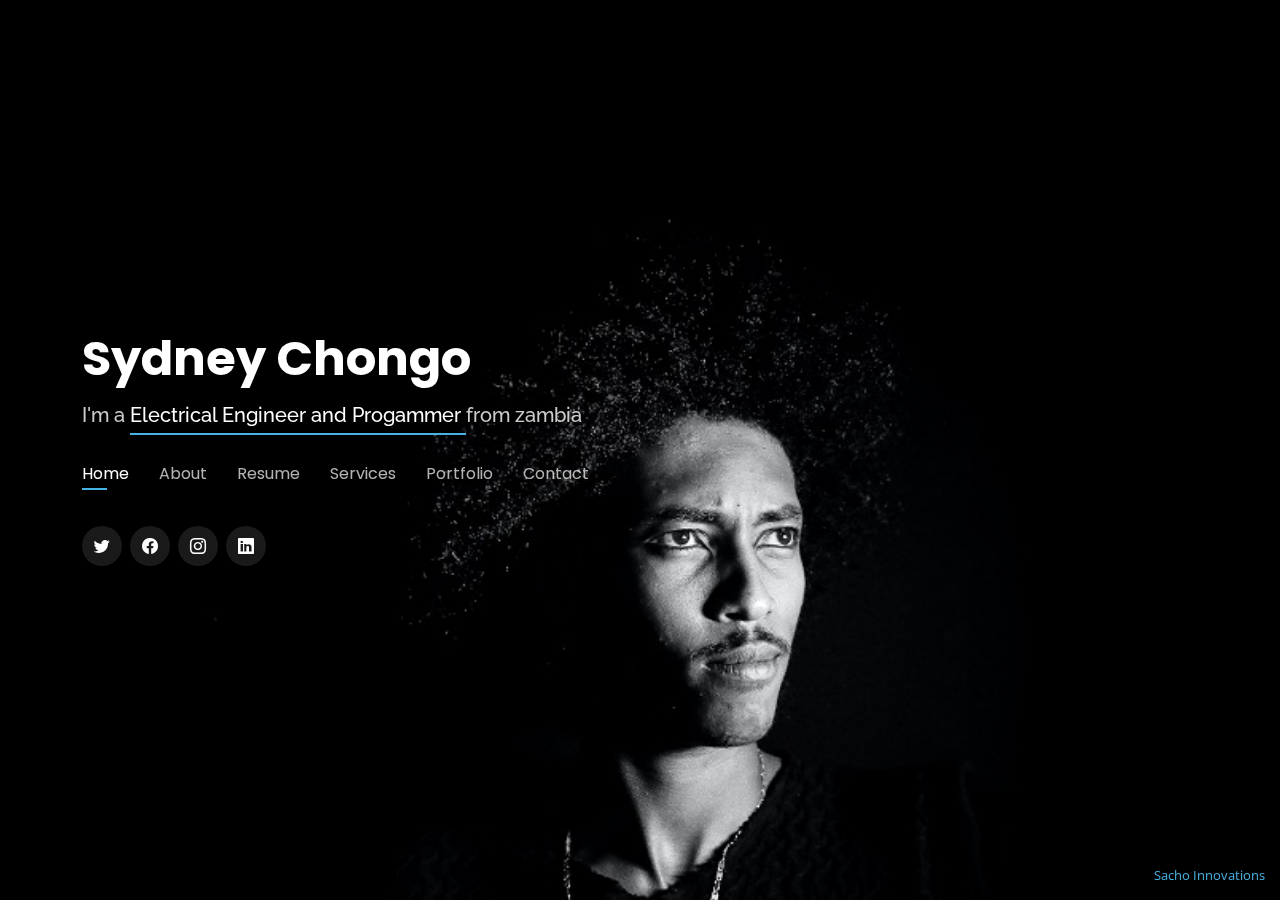
<file: index.html>
<!-- About 
Name: Sydney Chongo c
From: Zambia
Portfolio URL: https://sydneyjr.tech
-->

<!DOCTYPE html>
<html lang="en">

<head>
      <meta charset="utf-8">
      <meta content="width=device-width, initial-scale=1.0" name="viewport">
      <title> Sydney Chongo  &mdash; Electrical Engineer - Programmer</title>
      <meta content=" As an experienced web developer, Sydney Chongo is known for creating impressive and visually appealing websites that help companies achieve their growth goals. He understands the importance of having a great and responsive website in today's digital world, where online presence plays a critical role in business success.
      Sydney's skill set includes expertise in various web development tools and technologies, making them a versatile professional. He is proficient in Webflow, a platform that allows them to design stunning and interactive websites with ease. Webflow's visual interface enables Sydney to craft unique designs and layouts that cater to the specific needs of each client.
      In addition to Webflow, Sydney is well-versed in WordPress, a widely used content management system (CMS). WordPress enables him to build dynamic and feature-rich websites, making it easier for businesses to manage their content and expand their online offerings
      One of Sydney's strengths is his knowledge of Elementor, a popular page builder plugin for WordPress. This tool empowers Sydney to create highly customizable and visually captivating pages, giving the websites a distinct and professional appearance.">
      
      <meta content="HTML, CSS, Javascript, Sydney Chongo, Sydneyjr, Skilled web developer, Web designer,graphic designer, Website designer,Web development,Zambian Web Developer,Web developer, Developer, Webflow Expert, WordPress Expert, Elementor expert,wix expert, Software Development, Web development, Graphic Design, User interface design, UX Designer, Ui designer, SEO Expert , Search engine optimization, User experience design, Front-end development, Back-end development, Full-stack development, Mobile app development, Responsive design, Branding strategy, Project management, HTML, CSS, JavaScript, java, Python, PHP, SQL, Git, Google Cloud platform engineer, cloud infrastructure engineer, Illustrator, Sketch, Adobe Creative Suite, Flutter Developer, Flutter-flow developer, Problem-solving skills, Creativity, Innovation, Attention to detail, Collaborative, Communication skill" name="keywords">

     <meta content="All" name="audience">
     <meta name="author" content="Sydney Chongo" />
     <meta content="All" name="audience">
     <meta name="coverage" content="Worldwide">
     <meta name="distribution" content="Global">
     <meta name="geo.region" content="lSK,ZM"> 

     <!-- Favicons -->
     <link href="assets/img/favicon.ico" rel="icon">
     <!-- Google Fonts -->
     <link href="https://fonts.googleapis.com/css?family=Open+Sans:300,300i,400,400i,600,600i,700,700i|Raleway:300,300i,400,400i,500,500i,600,600i,700,700i|Poppins:300,300i,400,400i,500,500i,600,600i,700,700i" rel="stylesheet">

     <!-- Css Files -->
     <link href="assets/sacho/bootstrap/css/bootstrap.min.css" rel="stylesheet">
     <link href="assets/sacho/bootstrap-icons/bootstrap-icons.css" rel="stylesheet">
     <link href="assets/sacho/boxicons/css/boxicons.min.css" rel="stylesheet">
     <link href="assets/sacho/glightbox/css/glightbox.min.css" rel="stylesheet">
     <link href="assets/sacho/remixicon/remixicon.css" rel="stylesheet">
     <link href="assets/sacho/swiper/swiper-bundle.min.css" rel="stylesheet">
     <link href="assets/css/style.css" rel="stylesheet">
</head>

<body>

<!--  Header  -->
      
 <header id="header">
    <div class="container">

      <h1><a href="index">Sydney Chongo</a></h1>
      
      <h2>I'm a <span> Electrical Engineer and Progammer </span> from zambia</h2>

    <nav id="navbar" class="navbar">
        <ul>
          <li><a class="nav-link active" href="#header">Home</a></li>
          <li><a class="nav-link" href="#about">About</a></li>
          <li><a class="nav-link" href="#resume">Resume</a></li>
          <li><a class="nav-link" href="#services">Services</a></li>
          <li><a class="nav-link" href="#portfolio">Portfolio</a></li>
          <li><a class="nav-link" href="#contact">Contact</a></li>
        </ul>
        <i class="bi bi-list mobile-nav-toggle"></i>
    </nav>
   
<!-- .navbar -->

      <div class="social-links">
        <a href="https://twitter.com/NkanduChongo" class="twitter"><i class="bi bi-twitter"></i></a>
        <a href="https://www.facebook.com/profile.php?id=100087162747190" class="facebook"><i class="bi bi-facebook"></i></a>
        <a href="https://www.instagram.com/sydneycjr/" class="instagram"><i class="bi bi-instagram"></i></a>
        <a href="https://www.linkedin.com/in/sydney-chongo/" class="linkedin"><i class="bi bi-linkedin"></i></a>
      </div>
          
    </div>
  </header>

<!-- End Header -->

<!--  About Section -->
  <section id="about" class="about">

     <!--  About Me -->

     <div class="about-me container">

      <div class="section-title">
        <h2>About</h2>
        <p>Learn more about me</p>
      </div>

      <div class="row">
        <div class="col-lg-4" data-aos="fade-right">
          <img src="assets/img/cover_bg_1.jpg" class="img-fluid" alt="">
        </div>
        <div class="col-lg-8 pt-4 pt-lg-0 content" data-aos="fade-left">
          <h3>Electrical Engineer &amp; Developer</h3>
          <p class="fst-italic">
          Born and raised in Zambia. over the past decade, I have been building my skills and expertise in the fields of electrical and electronic engineering, software, mobile and web app development, graphic design, and branding strategy.
          </p>
          <div class="row">
            <div class="col-lg-6">
              <ul>
                <li><i class="bi bi-chevron-right"></i> <strong>Birthday:</strong> <span>05 May 2000</span></li>
                <li><i class="bi bi-chevron-right"></i> <strong>Website:</strong> <span>https://sydneyjr.tech</span></li>
                <li><i class="bi bi-chevron-right"></i> <strong>Phone:</strong> <span>+91-9035-980451</span></li>
                <li><i class="bi bi-chevron-right"></i> <strong>City:</strong> <span>Lusaka, Zambia</span></li>
              </ul>
            </div>
            <div class="col-lg-6">
              <ul>
                <li><i class="bi bi-chevron-right"></i> <strong>Age:</strong> <span>23</span></li>
                <li><i class="bi bi-chevron-right"></i> <strong>Degree:</strong> <span>Bachelors</span></li>
                <li><i class="bi bi-chevron-right"></i> <strong>Email:</strong> <span>sydneychongojr@gmail.com</span></li>
                <li><i class="bi bi-chevron-right"></i> <strong>Freelance:</strong> <span>Available</span></li>
              </ul>
            </div>
          </div>
          <p>
            In my work, my aim is to produce elegant solutions that surprise and delight users, while also considering the practical considerations of implementation, scalability, and maintaining a manageable workload for developers.I enjoy taking on learning and exploring different technologies that can be used to get my work done easily.
          </p>
        </div>
      </div>
      </div>
    <!-- End of  About Me -->

    <!--  Completed Work   -->
    <div class="counts container">

      <div class="row">

        <div class="col-lg-3 col-md-6">
          <div class="count-box">
            <i class="bi bi-emoji-smile"></i>
            <span data-purecounter-start="0" data-purecounter-end="3" data-purecounter-duration="1" class="purecounter"></span>
            <p>Happy Clients</p>
          </div>
        </div>

        <div class="col-lg-3 col-md-6 mt-5 mt-md-0">
          <div class="count-box">
            <i class="bi bi-journal-richtext"></i>
            <span data-purecounter-start="0" data-purecounter-end="5" data-purecounter-duration="1" class="purecounter"></span>
            <p>Projects</p>
          </div>
        </div>

        <div class="col-lg-3 col-md-6 mt-5 mt-lg-0">
          <div class="count-box">
            <i class="bi bi-headset"></i>
            <span data-purecounter-start="0" data-purecounter-end="480" data-purecounter-duration="1" class="purecounter"></span>
            <p>Hours Of Support</p>
          </div>
        </div>

        <div class="col-lg-3 col-md-6 mt-5 mt-lg-0">
          <div class="count-box">
            <i class="bi bi-award"></i>
            <span data-purecounter-start="0" data-purecounter-end="1" data-purecounter-duration="1" class="purecounter"></span>
            <p>Awards</p>
          </div>
        </div>

      </div>

    </div>

     <!-- End of Counts -->

     <!--  Skills   -->
    <div class="skills container">

      <div class="section-title">
        <h2>Skills</h2>
      </div>

      <div class="row skills-content">

        <div class="col-lg-6">

          <div class="progress">
            <span class="skill">Html/Css <i class="val">75%</i></span>
            <div class="progress-bar-wrap">
              <div class="progress-bar" role="progressbar" aria-valuenow="75" aria-valuemin="0" aria-valuemax="100"></div>
            </div>
          </div>

          <div class="progress">
            <span class="skill"> PCB Design/ PLC <i class="val"> 70% </i></span>
            <div class="progress-bar-wrap">
              <div class="progress-bar" role="progressbar" aria-valuenow="70" aria-valuemin="0" aria-valuemax="100"></div>
            </div>
          </div>

          <div class="progress">
            <span class="skill"> MATLAB/Solidworks/AutoCard <i class="val">50%</i></span>
            <div class="progress-bar-wrap">
              <div class="progress-bar" role="progressbar" aria-valuenow="50" aria-valuemin="0" aria-valuemax="100"></div>
            </div>
          </div>

        </div>

        <div class="col-lg-6">

          <div class="progress">
            <span class="skill">/Python/Javascript <i class="val">60%</i></span>
            <div class="progress-bar-wrap">
              <div class="progress-bar" role="progressbar" aria-valuenow="60" aria-valuemin="0" aria-valuemax="100"></div>
            </div>
          </div>

          <div class="progress">
            <span class="skill">React/Flutter/node js <i class="val">75%</i></span>
            <div class="progress-bar-wrap">
              <div class="progress-bar" role="progressbar" aria-valuenow="75" aria-valuemin="0" aria-valuemax="100"></div>
            </div>
          </div>

          <div class="progress">
            <span class="skill">Photoshop/Illustrator//Flutterflow <i class="val">55%</i></span>
            <div class="progress-bar-wrap">
              <div class="progress-bar" role="progressbar" aria-valuenow="55" aria-valuemin="0" aria-valuemax="100"></div>
            </div>
          </div>

        </div>

      </div>

    </div>
        
<!-- End of Skills -->

<!--  Interests  -->
        
    <div class="interests container">

      <div class="section-title">
        <h2>Interests</h2>
      </div>

      <div class="row">
        <div class="col-lg-3 col-md-4">
          <div class="icon-box">
            <i class="ri-base-station-line" style="color: #ffbb2c;"></i>
            <h3>Renewable Energy Technology</h3>
          </div>
        </div>
        <div class="col-lg-3 col-md-4 mt-4 mt-md-0">
          <div class="icon-box">
            <i class="ri-bar-chart-box-line" style="color: #5578ff;"></i>
            <h3>Industrial Automation</h3>
          </div>
        </div>
        <div class="col-lg-3 col-md-4 mt-4 mt-md-0">
          <div class="icon-box">
            <i class="ri-calendar-todo-line" style="color: #e80368;"></i>
            <h3>Gym</h3>
          </div>
        </div>
        <div class="col-lg-3 col-md-4 mt-4 mt-lg-0">
          <div class="icon-box">
            <i class="ri-paint-brush-line" style="color: #e361ff;"></i>
            <h3>User interface design</h3>
          </div>
        </div>
        <div class="col-lg-3 col-md-4 mt-4">
          <div class="icon-box">
            <i class="ri-database-2-line" style="color: #47aeff;"></i>
            <h3>business development</h3>
          </div>
        </div>
        <div class="col-lg-3 col-md-4 mt-4">
          <div class="icon-box">
            <i class="ri-gradienter-line" style="color: #ffa76e;"></i>
            <h3>Technology</h3>
          </div>
        </div>
        <div class="col-lg-3 col-md-4 mt-4">
          <div class="icon-box">
            <i class="ri-file-list-3-line" style="color: #11dbcf;"></i>
            <h3> Software Engineering </h3>
          </div>
        </div>
        <div class="col-lg-3 col-md-4 mt-4">
          <div class="icon-box">
            <i class="ri-price-tag-2-line" style="color: #4233ff;"></i>
            <h3>Digital System Design</h3>
          </div>
        </div>
      </div>
    </div>
   </div>   
  </section>

<!-- End of Interests -->

<!-- End Of About Section -->

 <!-- Resume Section  -->

<!-- About-->
      
  <section id="resume" class="resume">
    <div class="container">

      <div class="section-title">
        <h2>Resume</h2>
        <p>Check My Resume</p>
      </div>

      <div class="row">
        <div class="col-lg-6">
          <h3 class="resume-title">Sydney Chongo</h3>
          <div class="resume-item pb-0">
            <h4>Summary</h4>
            <p><em> Electrical and Electronic Engineer with a passion for web and software development, honing my skills as a self-taught web and software developer. With 2 years of experience in sales and marketing, I possess a unique blend of technical and business expertise. My abilities encompass designing, developing, testing, and debugging both electrical and software systems. As a team player, I value collaboration and have a keen eye for detail, leveraging strong creative and analytical skills to deliver high-quality projects alongside cross-functional teams.</em></p>
            <p>
            <ul> 
              <li>+260-77078-6064</li>
              <li>sydneychongojr@gmail.com</li>
              <li>Lusaka,Lusaka, Zambia</li>
              <li>https://sydneycho.github.io/portfolio/</li>
            </ul>
            </p>
          </div>

         <div class="col-lg-6">
          <h3 class="resume-title"> Technical Skills</h3>
          <div class="resume-item">
          <p>
        <ul>
        <li>Web and Mobile Development</li>
        <li>UI & UX Design</li>
        <li>Embedded System Design</li>
        <li>PCB design</li>
        <li>Digital Sysytem Design using verilog</li>
        <li>Control Systems Design</li>
        <li>Simulation and Modeling matlab/simulink</li>
        <li>Circuit Design and Analysis</li>
        <li>Version Control e.g Git</li>       
        </ul>
          </p>
          </div>
          <h3 class="resume-title">Person Attributes</h3>
          <div class="resume-item">
             <ul>
             <li>Problem-solving </li>
            <li>Communication skill</li>
            <li>Teamwork</li>
            <li>Critical thinking</li>
            <li>Detail-oriented </li>
            <li>Adaptability,</li>
           </ul>
        </div>

<!-- End of about-->
        
<!-- Education-->
               
          <h3 class="resume-title">Education</h3>
          <div class="resume-item">
            <h4>Junior Secondary</h4>
            <h5>2012 - 2014</h5>
            <p><em>Kanyonyo Secondary School, Mongu, Zambia</em></p>
            <p>Did my junior secondary level  at Kanyanyo and graduated with a school certificate</p>
          </div>
          <div class="resume-item">
            <h4>Senior Secondary</h4>
            <h5>2015 - 2017</h5>
            <p><em>Kambule  Technical Secondary School, Mongu, Zambia</em></p>
            <p>Did my junior secondary level  at Kambule Technical and graduated with a school certificate</p>
          </div>
          <div class="resume-item">
            <h4>Bachelors  Of Technology</h4>
            <h5>2020 - 2024</h5>
            <p><em>Jain University, Bangalore, India</em></p>
            <p>Currently studying electrical and electronic engineering specializing in electric mobility and smart system</p>
           </div>
<!--End of Education-->

<!-- Experience-->

      </div>
      </div>
        <div class="col-lg-6">
          <h3 class="resume-title">Professional Experience</h3>
          <div class="resume-item">
            <h4>Field Salesman</h4>
            <h5>2018 - 2021</h5>
            <p><em>Lusaka, Lusaka, Zambia </em></p>
            <p>
            <ul>
            <li>Prompting and selling Pidilite's range of products to customers </li>
            <li>Achieved sales target and exceeded by 20% </li>
            <li>Supervised the team of all the salesmen.</li>
            <li>Developed and maintained a progressive relationship with potential client</li>
            </ul>
            </p>
          </div>
          <div class="resume-item">
            <h4>Web Developer</h4>
            <h5>2022 - 2023</h5>
            <p><em>Mit Multiservices Agency,</em></p>
            <p>
            <ul>
              <li>Worked on developing and maintaining the websites for clients</li>
              <li>Worked on developing and maintaining the company's websites .</li>
              <li>Collaborated with the team to design and implement new features on clients website</li>
            </ul>
            </p>
          </div>
           <!--Reference section-->
              
         <h4 class="resume-title">Reference</h4>
          <div class="resume-item">
            <h4>Marketing manager, Pidilite ind</h4>
            <h5>Zambia</h5>
            <p><em>Mrs Amanda Sengayi</em></p>
            <p>+260968630030</p>
            <p> Amandasengayi@gmail.com</p>
          </div>
          <div class="resume-item">
            <h4>Founder and CEO, Mit Multiservices</h4>
            <h5>Zambia</h5>
            <p><em>Ackrad Seith Shimwense</em></p>
            <p>Phone:+91 89718 46129</p>
            <p>Email: mitmultiservices@infor.com</p>
          </div>
           <!-- programming-->        
    <div class="col-lg-6">
      <h3 class="resume-title">Programming  Langauge & Tools</h3>
        <div class="resume-item">
          <p>
         
        <h4>Language</h4>
          <ul>
          <li>Java/Python/Javascript</li>
          <li>HTML & CSS </li>
          <li>SQL</li>
          
        <h4>Other Languages</h4>
         
          <li>C & PhP</li>
        
        <h4>Infrastructure </h4>
         
          <li>Amazon web service</li>
          <li>Google Cloud Platform</li>
          <li>MySQL(database)</li>
          <li>firebase(backend cloud DB)</li>
          
            
        <h4>Framework </h4>
           
           <li>Bootstrap</li>
           <li>React.js</li>
           <li>Flutter(Dart)</li>
           

        <h4>Tools</h4>
         
          <li>Wordpress/webflow/Flutterflow</li>
          <li>intellij / VS CODE</li>
          <li>Matla </li>
           <li>kicard & Altium & solidworks</li>
        <h4>OP</h4>
         
          <li>Ios</li>
          <li>Android</li>
          <li>Windows</li>
          <li>Ubuntu</li>
          <li>Linux </li>       
          </ul>
        </p>
      </div>
    </div>

  <!--End of programming-->   
</div>
<!--End of Experience-->



<!--Langauge Section-->
              
 <div class="skills container">

      <div class="section-title">
        <h2>Language</h2>
      </div>

      <div class="row skills-content">

        <div class="col-lg-6">

          <div class="progress">
            <span class="skill">English <i class="val">75%</i></span>
            <div class="progress-bar-wrap">
              <div class="progress-bar" role="progressbar" aria-valuenow="75" aria-valuemin="0" aria-valuemax="100"></div>
            </div>
          </div>

          <div class="progress">
            <span class="skill">Bemba<i class="val">90%</i></span>
            <div class="progress-bar-wrap">
              <div class="progress-bar" role="progressbar" aria-valuenow="90" aria-valuemin="0" aria-valuemax="100"></div>
            </div>
          </div>

        </div>

      </div>

    </div>        
<!-- End Of Langauge Section-->
    </div>
  </section>

<!-- End of Resume Section -->

<!-- Services Section  -->
      
  <section id="services" class="services">
    <div class="container">

      <div class="section-title">
        <h2>Services</h2>
        <p>My Services</p>
      </div>

      <div class="row">
        <div class="col-lg-4 col-md-6 d-flex align-items-stretch">
          <div class="icon-box">
            <div class="icon"><i class="bx bxl-dribbble"></i></div>
            <h4><a href="">Brand Strategy</a></h4>
            <p>Our brand strategy services are designed to help you build a brand that truly resonates with your audience.From defining your brand values and messaging to creating a cohesive visual identity, we'll work with you to develop a strategy that sets your brand apart and drives engagement. Let us help you craft a brand that tells your unique story and connects with your target audience on a deeper level!</p>
          </div>
        </div>

        <div class="col-lg-4 col-md-6 d-flex align-items-stretch mt-4 mt-md-0">
          <div class="icon-box">
            <div class="icon"><i class="bx bx-file"></i></div>
            <h4><a href="">Web  Design</a></h4>
            <p>Ready to stand out from the crowd with a website that not only looks amazing but also delivers an exceptional user experience? Our web design services are designed to help you do just that! With a keen eye for detail and a passion for creating beautiful and functional designs, we'll work closely with you to craft a website that not only meets but exceeds your expectations.</p>
          </div>
        </div>

        <div class="col-lg-4 col-md-6 d-flex align-items-stretch mt-4 mt-lg-0">
          <div class="icon-box">
            <div class="icon"><i class="bx bx-tachometer"></i></div>
            <h4><a href="">User Experience</a></h4>
            <p>Look no further! Our user experience (UX) services are designed to help you create a website that your visitors will love to use. We'll work with you to understand your audience, identify pain points and design solutions that ensure your visitors have a positive experience from start to finish. Let us help you create a website that not only looks amazing but also delivers exceptional usability, functionality and engagement!</p>
          </div>
        </div>

        <div class="col-lg-4 col-md-6 d-flex align-items-stretch mt-4">
          <div class="icon-box">
            <div class="icon"><i class="bx bx-world"></i></div>
            <h4><a href="">Software Development</a></h4>
            <p> Look no further! With my expert software development services, I can help you streamline your processes, enhance productivity, and take your business to the next level. From customized software to mobile applications and web development, I have the skills and experience to bring your ideas to life. So, whether you're looking to create a new application or revamp your current software, I'm here to help you succeed. Let's work together to take your business to new heights!</p>
          </div>
        </div>

        <div class="col-lg-4 col-md-6 d-flex align-items-stretch mt-4">
          <div class="icon-box">
            <div class="icon"><i class="bx bx-slideshow"></i></div>
            <h4><a href="">SEO</a></h4>
            <p>Looking to boost your website's visibility and drive more traffic to your online platform? Look no further! With my expert search engine optimization (SEO) services, I'll help you climb the ranks of Google and other search engines, making sure that your website is front and center for your target audience. From keyword research to link building, I have the tools and knowledge to help your business thrive in the digital world. So, what are you waiting for? Let's get started on your SEO journey today!</p>
          </div>
        </div>

        <div class="col-lg-4 col-md-6 d-flex align-items-stretch mt-4">
          <div class="icon-box">
            <div class="icon"><i class="bx bx-arch"></i></div>
            <h4><a href="">Mobile  Applications</a></h4>
            <p> Want to take your business to the next level and reach customers on the go? You need a top-notch mobile application! As an expert in mobile application development, I can help you create a user-friendly and visually stunning app that your customers will love. From concept to deployment, I'll work closely with you to ensure that your app meets your unique business needs and exceeds your expectations. So why wait? Let's get started on building the mobile app of your dreams today!</p>
          </div>
        </div>

      </div>

    </div>
  </section>
      
<!-- End Of Services Section -->

<!--  Portfolio Section  -->
      
  <section id="portfolio" class="portfolio">
    <div class="container">

      <div class="section-title">
        <h2>Portfolio</h2>
        <p>My Works</p>
      </div>

      <div class="row">
        <div class="col-lg-12 d-flex justify-content-center">
          <ul id="portfolio-flters">
            <li data-filter="*" class="filter-active">All</li>
            <li data-filter=".filter-app">App</li>
            <li data-filter=".filter-card">Branding</li>
            <li data-filter=".filter-web">Web</li>
          </ul>
        </div>
      </div>

      <div class="row portfolio-container">

        <div class="col-lg-4 col-md-6 portfolio-item filter-app">
          <div class="portfolio-wrap">
            <img src="assets/img/portfolio/work_9_a_md.jpeg" class="img-fluid" alt="">
            <div class="portfolio-info">
              <h4>App</h4>
              <p>Rentx Car rental</p>
              <div class="portfolio-links">
                <a href="assets/img/portfolio/RENTZ.png" data-gallery="portfolioGallery" class="portfolio-lightbox" title="App 1"><i class="bx bx-plus"></i></a>
                <a href="portfolio-details" data-gallery="portfolioDetailsGallery" data-glightbox="type: external" class="portfolio-details-lightbox" title="Portfolio Details"><i class="bx bx-link"></i></a>
              </div>
            </div>
          </div>
        </div>

        <div class="col-lg-4 col-md-6 portfolio-item filter-web">
          <div class="portfolio-wrap">
            <img src="assets/img/portfolio/work_4_full.png" class="img-fluid" alt="">
            <div class="portfolio-info">
              <h4>Web </h4>
              <p>Personal Portfolio</p>
              <div class="portfolio-links">
                <a href="assets/img/portfolio/powork_4_full.png" data-gallery="portfolioGallery" class="portfolio-lightbox" title="Web 3"><i class="bx bx-plus"></i></a>
                <a href="portfolio-details 1" data-gallery="portfolioDetailsGallery" data-glightbox="type: external" class="portfolio-details-lightbox" title="Portfolio Details"><i class="bx bx-link"></i></a>
              </div>
            </div>
          </div>
        </div>

        <div class="col-lg-4 col-md-6 portfolio-item filter-app">
          <div class="portfolio-wrap">
            <img src="assets/img/portfolio/portfolio-7.jpg" class="img-fluid" alt="">
            <div class="portfolio-info">
              <h4>App </h4>
              <p>coming soon</p>
              <div class="portfolio-links">
                <a href="assets/img/portfolio/uphome5.png" data-gallery="portfolioGallery" class="portfolio-lightbox" title="App 2"><i class="bx bx-plus"></i></a>
                <a href="portfolio-details 2" data-gallery="portfolioDetailsGallery" data-glightbox="type: external" class="portfolio-details-lightbox" title="Portfolio Details"><i class="bx bx-link"></i></a>
              </div>
            </div>
          </div>
        </div>

        <div class="col-lg-4 col-md-6 portfolio-item filter-card">
          <div class="portfolio-wrap">
            <img src="assets/img/portfolio/work_4_full.jpg" class="img-fluid" alt="">
            <div class="portfolio-info">
              <h4>Branding</h4>
              <p>branding</p>
              <div class="portfolio-links">
                <a href="assets/img/portfolio/work_4_full.jpg" data-gallery="portfolioGallery" class="portfolio-lightbox" title="Card 2"><i class="bx bx-plus"></i></a>
                <a href="portfolio-details 3.html" data-gallery="portfolioDetailsGallery" data-glightbox="type: external" class="portfolio-details-lightbox" title="Portfolio Details"><i class="bx bx-link"></i></a>
              </div>
            </div>
          </div>
        </div>

        <div class="col-lg-4 col-md-6 portfolio-item filter-web">
          <div class="portfolio-wrap">
            <img src="assets/img/portfolio/work_2_md.jpeg" class="img-fluid" alt="">
            <div class="portfolio-info">
              <h4>Branding</h4>
              <p>branding</p>
              <div class="portfolio-links">
                <a href="assets/img/portfolio/work_2_md.jpeg" data-gallery="portfolioGallery" class="portfolio-lightbox" title="Web 2"><i class="bx bx-plus"></i></a>
                <a href="portfolio-details 3.html" data-gallery="portfolioDetailsGallery" data-glightbox="type: external" class="portfolio-details-lightbox" title="Portfolio Details"><i class="bx bx-link"></i></a>
              </div>
            </div>
          </div>
        </div>

        <div class="col-lg-4 col-md-6 portfolio-item filter-app">
          <div class="portfolio-wrap">
            <img src="assets/img/portfolio/work_2_md.jpg" class="img-fluid" alt="">
            <div class="portfolio-info">
              <h4>Branding</h4>
              <p>Branding</p>
              <div class="portfolio-links">
                <a href="assets/img/portfolio/work_2_md.jpg" data-gallery="portfolioGallery" class="portfolio-lightbox" title="App 3"><i class="bx bx-plus"></i></a>
                <a href="portfolio-details 4.html" data-gallery="portfolioDetailsGallery" data-glightbox="type: external" class="portfolio-details-lightbox" title="Portfolio Details"><i class="bx bx-link"></i></a>
              </div>
            </div>
          </div>
        </div>

      </div>

    </div>
  </section>

<!-- End Of Portfolio Section -->

<!--Contact Section-->
      
  <section id="contact" class="contact">
    <div class="container">

      <div class="section-title">
        <h2>Contact</h2>
        <p>Contact Me</p>
      </div>

      <div class="row mt-2">

        <div class="col-md-6 d-flex align-items-stretch">
          <div class="info-box">
            <i class="bx bx-map"></i>
            <h3>My Address</h3>
            <p> Lusaka, Lusaka, Zambia</p>
          </div>
        </div>

        <div class="col-md-6 mt-4 mt-md-0 d-flex align-items-stretch">
          <div class="info-box">
            <i class="bx bx-share-alt"></i>
            <h3>Social Profiles</h3>
            <div class="social-links">
              <a href="https://twitter.com/NkanduChongo" class="twitter"><i class="bi bi-twitter"></i></a>
              <a href="https://www.facebook.com/profile.php?id=100087162747190" class="facebook"><i class="bi bi-facebook"></i></a>
              <a href="https://www.instagram.com/sydneycjr/" class="instagram"><i class="bi bi-instagram"></i></a>
              <a href="https://github.com/sydneycho" class="google-plus"><i class="bi bi-github"></i></a>
              <a href="https://www.linkedin.com/in/sydney-chongo/" class="linkedin"><i class="bi bi-linkedin"></i></a>
            </div>
          </div>
        </div>

        <div class="col-md-6 mt-4 d-flex align-items-stretch">
          <div class="info-box">
            <i class="bx bx-envelope"></i>
            <h3>Email Me</h3>
            <p>sydneychongojr@gmail.com</p>
          </div>
        </div>
        <div class="col-md-6 mt-4 d-flex align-items-stretch">
          <div class="info-box">
            <i class="bx bx-phone-call"></i>
            <h3>Call Me</h3>
            <p>+260-77078-6064</p>
          </div>
        </div>
      </div>

    </div>
  </section>
      
<!-- End Contact Section -->

<!--  Footer  -->
  <div class="sacho">
  <a href="https://www.sydneyjr.tech/">Sacho Innovations </a>
  </div>

<!-- End  footer -->

<!--  JS Files -->
  <script src="assets/sacho/purecounter/purecounter_vanilla.js"></script>
  <script src="assets/sacho/bootstrap/js/bootstrap.bundle.min.js"></script>
  <script src="assets/sacho/glightbox/js/glightbox.min.js"></script>
  <script src="assets/sacho/isotope-layout/isotope.pkgd.min.js"></script>
  <script src="assets/sacho/swiper/swiper-bundle.min.js"></script>
  <script src="assets/sacho/waypoints/noframework.waypoints.js"></script>
  <script src="assets/js/main.js"></script>
<!--  End of JS File -->
</body>

</html>
</file>
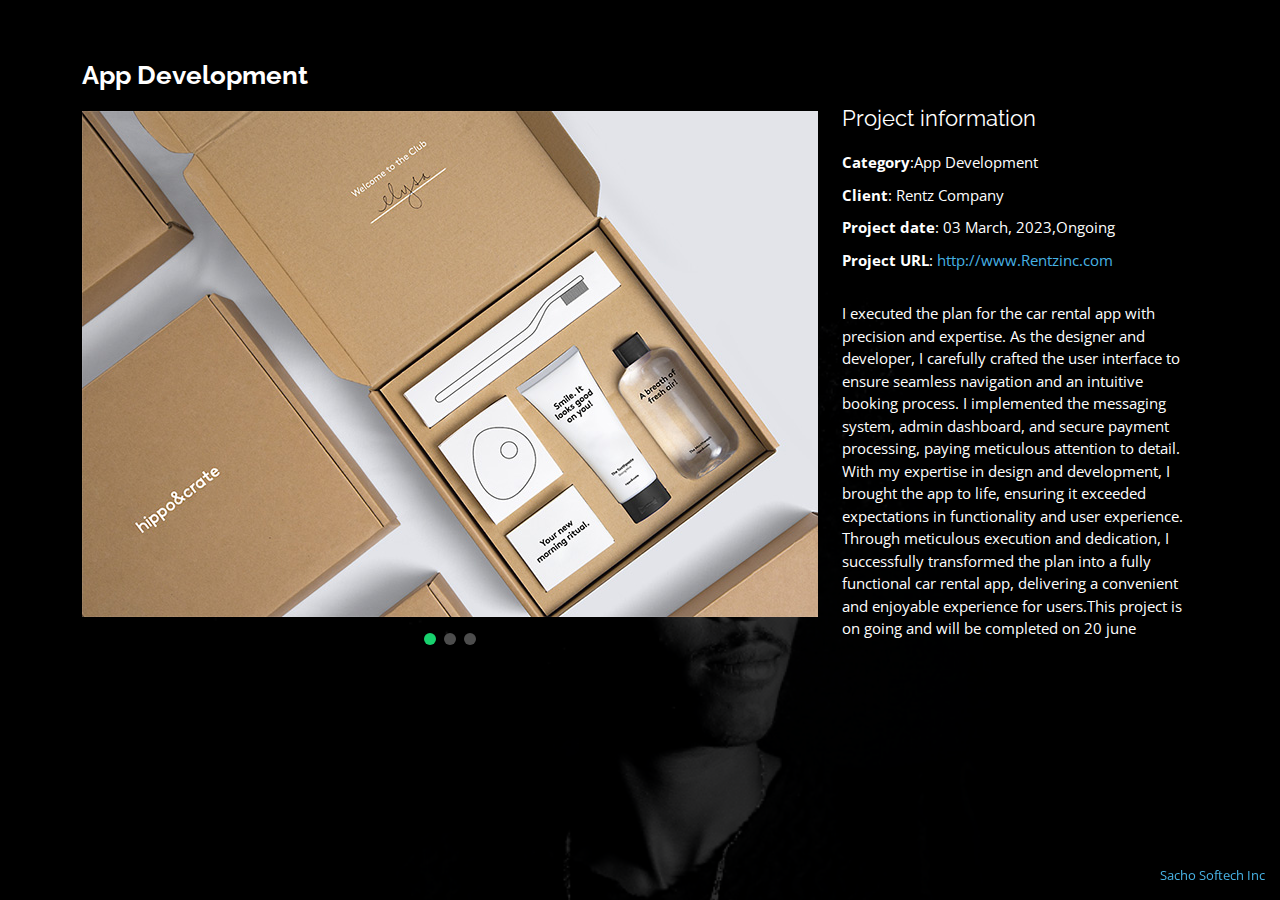
<file: portfolio-details 2.html>
<!DOCTYPE html>
<html lang="en">

<head>
  <meta charset="utf-8">
  <meta content="width=device-width, initial-scale=1.0" name="viewport">

  <title>Sydney.Jr  &mdash; Web developer</title>
  <meta content="As the Web developer, Sydney Chongo develops impressive websites for companies that want to grow with the help of a great and responsive website.He designs website using Webflow ,wordpress,elementor,html,css,javascript,and bootstrap .If you want your website to stand out from the competition, you need a stand-out Web developer and Sydney is your best option" name="description">
  <meta content="html, css, javascript, Sydney Chongo,sydneyjr,skilled web developer,Web designer,graphic designer,Website designer,Web development,Zambian Web Developer,Web developer,developer,weflow expert,wordpress expert,elementor expert,wix expert,mr engineer Software development.Web development,Graphic design,User interface design,User experience design,Front-end development,Back-end development,Full-stack development,Mobile app development,Responsive design,Branding strategy,Project management,HTML,CSS,JavaScript,java,Python,PHP,SQL,Git,Photoshop,Illustrator,Sketch,Adobe Creative Suite,Technical skills,Problem-solving skills,Creativity,Innovation,Attention to detail,Collaborative,Communication skill" name="keywords">

  <!-- Favicons -->
  <link href="assets/img/favicon.ico" rel="icon">

  <!-- Google Fonts -->
  <link href="https://fonts.googleapis.com/css?family=Open+Sans:300,300i,400,400i,600,600i,700,700i|Raleway:300,300i,400,400i,500,500i,600,600i,700,700i|Poppins:300,300i,400,400i,500,500i,600,600i,700,700i" rel="stylesheet">

  <!-- Vendor CSS Files -->
  <link href="assets/sacho/bootstrap/css/bootstrap.min.css" rel="stylesheet">
  <link href="assets/sacho/bootstrap-icons/bootstrap-icons.css" rel="stylesheet">
  <link href="assets/sacho/boxicons/css/boxicons.min.css" rel="stylesheet">
  <link href="assets/sacho/glightbox/css/glightbox.min.css" rel="stylesheet">
  <link href="assets/sacho/remixicon/remixicon.css" rel="stylesheet">
  <link href="assets/sacho/swiper/swiper-bundle.min.css" rel="stylesheet">

  <link href="assets/css/style.css" rel="stylesheet">
</head>

<body>

  <main id="main">

    <!--  Portfolio Details -->
    <div id="portfolio-details" class="portfolio-details">
      <div class="container">

        <div class="row">

          <div class="col-lg-8">
            <h2 class="portfolio-title">App Development</h2>

            <div class="portfolio-details-slider swiper">
              <div class="swiper-wrapper align-items-center">

                <div class="swiper-slide">
                  <img src="assets/img/portfolio/work_9_a_md.jpg" alt="">
                </div>

                <div class="swiper-slide">
                  <img src="assets/img/portfolio/work_9_a_md.jpg" alt="">
                </div>

                <div class="swiper-slide">
                  <img src="assets/img/portfolio/work_9_a_md.jpg" alt="">
                </div>

              </div>
              <div class="swiper-pagination"></div>
            </div>

          </div>

          <div class="col-lg-4 portfolio-info">
            <h3>Project information</h3>
            <ul>
              <li><strong>Category</strong>:App Development</li>
              <li><strong>Client</strong>: Rentz Company</li>
              <li><strong>Project date</strong>: 03 March, 2023,Ongoing</li>
              <li><strong>Project URL</strong>: <a href="http://www.Rentzinc.com">http://www.Rentzinc.com</a></li>
            </ul>

            <p>
              I executed the plan for the car rental app with precision and expertise. As the designer and developer, I carefully crafted the user interface to ensure seamless navigation and an intuitive booking process.
             I implemented the messaging system, admin dashboard, and secure payment processing, paying meticulous attention to detail. With my expertise in design and development, I brought the app to life, ensuring it exceeded expectations in functionality and user experience. Through meticulous execution and dedication, I successfully transformed the plan into a fully functional car rental app, delivering a convenient and enjoyable experience for users.This project is on going and will be completed on 20 june
            </p>
          </div>

        </div>

      </div>
    </div>
    <!-- End Of Portfolio Details -->

  </main><!-- End Of main -->

  <div class="sacho">
  <a href="https://www.sydneyjr.tech/">Sacho Softech Inc</a>
  </div>

  <!-- Vendor JS Files -->
  <script src="assets/sacho/purecounter/purecounter_vanilla.js"></script>
  <script src="assets/sacho/bootstrap/js/bootstrap.bundle.min.js"></script>
  <script src="assets/sacho/glightbox/js/glightbox.min.js"></script>
  <script src="assets/sacho/isotope-layout/isotope.pkgd.min.js"></script>
  <script src="assets/sacho/swiper/swiper-bundle.min.js"></script>
  <script src="assets/sacho/waypoints/noframework.waypoints.js"></script>
  <script src="assets/js/main.js"></script>

</body>

</html>
</file>
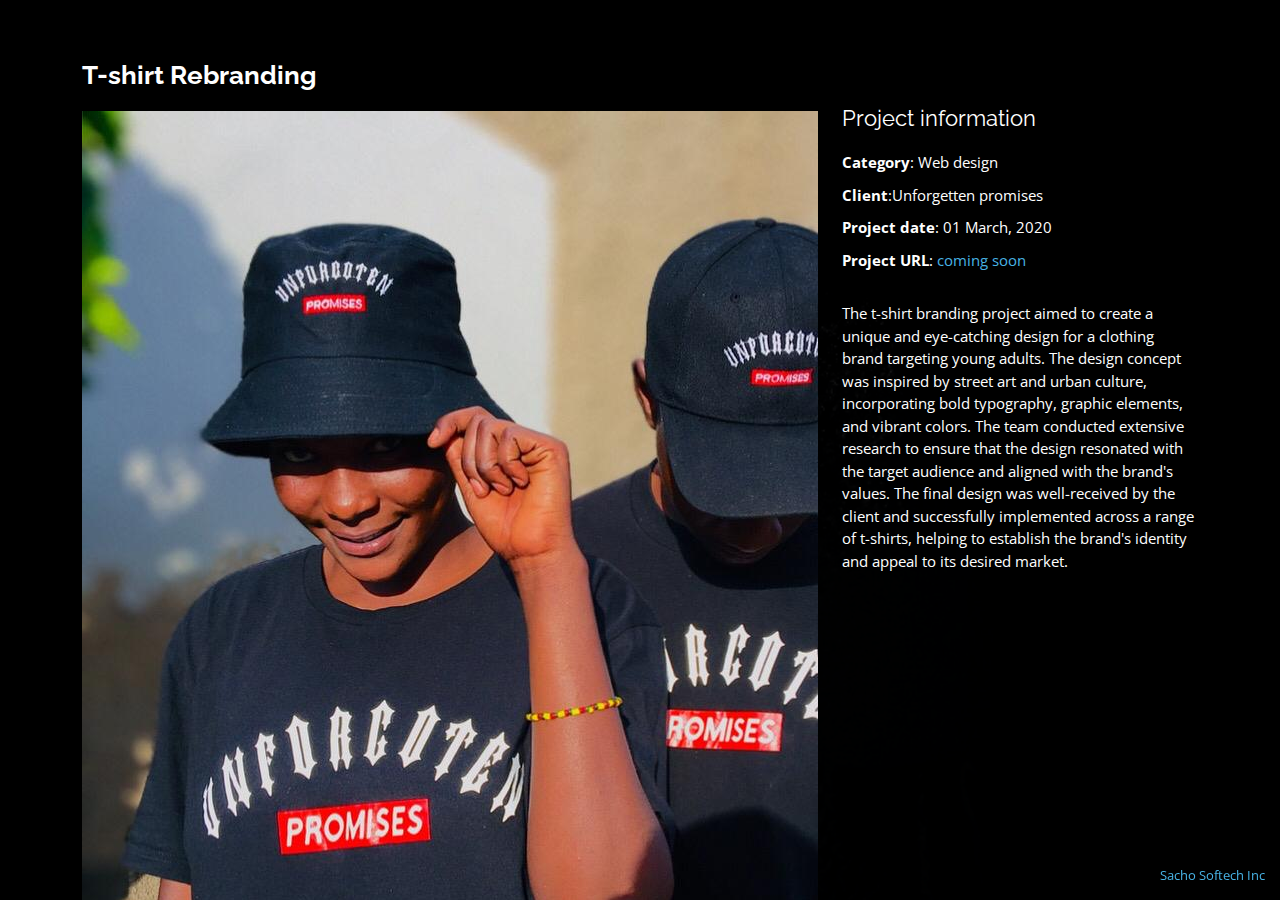
<file: portfolio-details 4.html>
<!DOCTYPE html>
<html lang="en">

<head>
  <meta charset="utf-8">
  <meta content="width=device-width, initial-scale=1.0" name="viewport">

  <title>Sydney.Jr  &mdash; Web developer</title>
  <meta content="As the Web developer, Sydney Chongo develops impressive websites for companies that want to grow with the help of a great and responsive website.He designs website using Webflow ,wordpress,elementor,html,css,javascript,and bootstrap .If you want your website to stand out from the competition, you need a stand-out Web developer and Sydney is your best option" name="description">
  <meta content="html, css, javascript, Sydney Chongo,sydneyjr,skilled web developer,Web designer,graphic designer,Website designer,Web development,Zambian Web Developer,Web developer,developer,weflow expert,wordpress expert,elementor expert,wix expert,mr engineer Software development.Web development,Graphic design,User interface design,User experience design,Front-end development,Back-end development,Full-stack development,Mobile app development,Responsive design,Branding strategy,Project management,HTML,CSS,JavaScript,java,Python,PHP,SQL,Git,Photoshop,Illustrator,Sketch,Adobe Creative Suite,Technical skills,Problem-solving skills,Creativity,Innovation,Attention to detail,Collaborative,Communication skill" name="keywords">

  <!-- Favicons -->
  <link href="assets/img/favicon.ico" rel="icon">
  

  <!-- Google Fonts -->
  <link href="https://fonts.googleapis.com/css?family=Open+Sans:300,300i,400,400i,600,600i,700,700i|Raleway:300,300i,400,400i,500,500i,600,600i,700,700i|Poppins:300,300i,400,400i,500,500i,600,600i,700,700i" rel="stylesheet">

  <!-- Vendor CSS Files -->
  <link href="assets/sacho/bootstrap/css/bootstrap.min.css" rel="stylesheet">
  <link href="assets/sacho/bootstrap-icons/bootstrap-icons.css" rel="stylesheet">
  <link href="assets/sacho/boxicons/css/boxicons.min.css" rel="stylesheet">
  <link href="assets/sacho/glightbox/css/glightbox.min.css" rel="stylesheet">
  <link href="assets/sacho/remixicon/remixicon.css" rel="stylesheet">
  <link href="assets/sacho/swiper/swiper-bundle.min.css" rel="stylesheet">
  <link href="assets/css/style.css" rel="stylesheet">

</head>

<body>

  <main id="main">

    <!--  Portfolio Details -->
    <div id="portfolio-details" class="portfolio-details">
      <div class="container">

        <div class="row">

          <div class="col-lg-8">
            <h2 class="portfolio-title">T-shirt  Rebranding</h2>

            <div class="portfolio-details-slider swiper">
              <div class="swiper-wrapper align-items-center">

                <div class="swiper-slide">
                  <img src="assets/img/portfolio/work_2_md.jpeg" alt="">
                </div>

                <div class="swiper-slide">
                  <img src="assets/img/portfolio/work_2_md.jpeg" alt="">
                </div>

                <div class="swiper-slide">
                  <img src="assets/img/portfolio/work_2_md.jpeg" alt="">
                </div>

              </div>
              <div class="swiper-pagination"></div>
            </div>

          </div>

          <div class="col-lg-4 portfolio-info">
            <h3>Project information</h3>
            <ul>
              <li><strong>Category</strong>: Web design</li>
              <li><strong>Client</strong>:Unforgetten promises</li>
              <li><strong>Project date</strong>: 01 March, 2020</li>
              <li><strong>Project URL</strong>: <a href="#">coming soon</a></li>
            </ul>

            <p>
              The t-shirt branding project aimed to create a unique and eye-catching design for a clothing brand targeting young adults. The design concept was inspired by street art and urban culture, incorporating bold typography, graphic elements, and vibrant colors.
              
              The team conducted extensive research to ensure that the design resonated with the target audience and aligned with the brand's values. The final design was well-received by the client and successfully implemented across a range of t-shirts, helping to establish the brand's identity and appeal to its desired market.</p>
            </p>
          </div>

        </div>

      </div>
    </div>
    <!-- End Of Portfolio  -->

  </main>
  <!-- End Of main -->

  <div class="sacho">
    
 <a href="https://www.sydenyjr.tech/">Sacho Softech Inc</a>
  </div>

  <!--  JS Files -->
  <script src="assets/sacho/purecounter/purecounter_vanilla.js"></script>
  <script src="assets/sacho/bootstrap/js/bootstrap.bundle.min.js"></script>
  <script src="assets/sacho/glightbox/js/glightbox.min.js"></script>
  <script src="assets/sacho/isotope-layout/isotope.pkgd.min.js"></script>
  <script src="assets/sacho/swiper/swiper-bundle.min.js"></script>
  <script src="assets/sacho/waypoints/noframework.waypoints.js"></script>
  <script src="assets/js/main.js"></script>

</body>

</html>
</file>
<file: assets/css/style.css>
/*-- About 
Name : Sydney Chongo c
From : Zambia
Freelancer
*/

body {
  font-family: "Open Sans", sans-serif;
  background-color: #040404;
  color: #fff;
  position: relative;
  background: transparent;
}

body::before {
  content: "";
  position: fixed;
  background: #040404 url("../img/about_me_pic2.jpg") top right no-repeat;
  background-size: cover;
  left: 0;
  right: 0;
  top: 0;
  height: 100vh;
  z-index: -1;
}

@media (min-width: 1024px) {
  body::before {
    background-attachment: fixed;
  }
}

a {
  color: #47b2e4;
  text-decoration: none;
}

a:hover {
  color: #47b2e4;
  text-decoration: none;
}

h1,
h2,
h3,
h4,
h5,
h6 {
  font-family: "Raleway", sans-serif;
}

/*# Header*/
#header {
  transition: ease-in-out 0.3s;
  position: relative;
  height: 100vh;
  display: flex;
  align-items: center;
  z-index: 997;
  overflow-y: auto;
}

#header * {
  transition: ease-in-out 0.3s;
}

#header h1 {
  font-size: 48px;
  margin: 0;
  padding: 0;
  line-height: 1;
  font-weight: 700;
  font-family: "Poppins", sans-serif;
}

#header h1 a,
#header h1 a:hover {
  color: #fff;
  line-height: 1;
  display: inline-block;
}

#header h2 {
  font-size: 20px;
  margin-top: 20px;
  color: rgba(255, 255, 255, 0.8);
}

#header h2 span {
  color: #fff;
  border-bottom: 2px solid #47b2e4;
  padding-bottom: 6px;
}

#header img {
  padding: 0;
  margin: 0;
}

#header .social-links {
  margin-top: 40px;
  display: flex;
}

#header .social-links a {
  font-size: 16px;
  display: flex;
  justify-content: center;
  align-items: center;
  background: rgba(255, 255, 255, 0.1);
  color: #fff;
  line-height: 1;
  margin-right: 8px;
  border-radius: 50%;
  width: 40px;
  height: 40px;
}

#header .social-links a:hover {
  background: #47b2e4;
}

@media (max-width: 992px) {
  #header h1 {
    font-size: 36px;
  }

  #header h2 {
    font-size: 20px;
    line-height: 30px;
  }

  #header .social-links {
    margin-top: 15px;
  }

  #header .container {
    display: flex;
    flex-direction: column;
    align-items: center;
  }
}

/* Header Top */
#header.header-top {
  height: 80px;
  position: fixed;
  left: 0;
  top: 0;
  right: 0;
  background: rgba(0, 0, 0, 0.9);
}

#header.header-top .social-links,
#header.header-top h2 {
  display: none;
}

#header.header-top h1 {
  margin-right: auto;
  font-size: 36px;
}

#header.header-top .container {
  display: flex;
  align-items: center;
}

#header.header-top .navbar {
  margin: 0;
}

@media (max-width: 768px) {
  #header.header-top {
    height: 60px;
  }

  #header.header-top h1 {
    font-size: 26px;
  }
}

/*Navigation Menu*/

/* Desktop Navigation */
.navbar {
  padding: 0;
  margin-top: 35px;
}

.navbar ul {
  margin: 0;
  padding: 0;
  display: flex;
  list-style: none;
  align-items: center;
}

.navbar li {
  position: relative;
}

.navbar li+li {
  margin-left: 30px;
}

.navbar a,
.navbar a:focus {
  display: flex;
  align-items: center;
  justify-content: space-between;
  padding: 0;
  font-family: "Poppins", sans-serif;
  font-size: 16px;
  font-weight: 400;
  color: rgba(255, 255, 255, 0.7);
  white-space: nowrap;
  transition: 0.3s;
}

.navbar a i,
.navbar a:focus i {
  font-size: 12px;
  line-height: 0;
  margin-left: 5px;
}

.navbar a:before {
  content: "";
  position: absolute;
  width: 0;
  height: 2px;
  bottom: -4px;
  left: 0;
  background-color: #47b2e4;
  visibility: hidden;
  width: 0px;
  transition: all 0.3s ease-in-out 0s;
}

.navbar a:hover:before,
.navbar li:hover>a:before,
.navbar .active:before {
  visibility: visible;
  width: 25px;
}

.navbar a:hover,
.navbar .active,
.navbar .active:focus,
.navbar li:hover>a {
  color: #fff;
}

/* Mobile Navigation */
.mobile-nav-toggle {
  color: #fff;
  font-size: 28px;
  cursor: pointer;
  display: none;
  line-height: 0;
  transition: 0.5s;
  position: fixed;
  right: 15px;
  top: 15px;
}

@media (max-width: 991px) {
  .mobile-nav-toggle {
    display: block;
  }

  .navbar ul {
    display: none;
  }
}

.navbar-mobile {
  position: fixed;
  overflow: hidden;
  top: 0;
  right: 0;
  left: 0;
  bottom: 0;
  background: rgba(0, 0, 0, 0.9);
  transition: 0.3s;
  z-index: 999;
  margin-top: 0;
}

.navbar-mobile .mobile-nav-toggle {
  position: absolute;
  top: 15px;
  right: 15px;
}

.navbar-mobile ul {
  display: block;
  position: absolute;
  top: 55px;
  right: 15px;
  bottom: 45px;
  left: 15px;
  padding: 10px 0;
  overflow-y: auto;
  transition: 0.3s;
  border: 2px solid rgba(255, 255, 255, 0.2);
}

.navbar-mobile li {
  padding: 12px 20px;
}

.navbar-mobile li+li {
  margin: 0;
}

.navbar-mobile a,
.navbar-mobile a:focus {
  font-size: 16px;
  position: relative;
}

/* Sections General*/
section {
  overflow: hidden;
  position: absolute;
  width: 100%;
  top: 140px;
  bottom: 100%;
  opacity: 0;
  transition: ease-in-out 0.4s;
  z-index: 2;
}

section.section-show {
  top: 100px;
  bottom: auto;
  opacity: 1;
  padding-bottom: 45px;
}

section .container {
  background: rgba(0, 0, 0, 0.9);
  padding: 30px;
}

@media (max-width: 768px) {
  section {
    top: 120px;
  }

  section.section-show {
    top: 80px;
  }
}

.section-title h2 {
  font-size: 14px;
  font-weight: 500;
  padding: 0;
  line-height: 1px;
  margin: 0 0 20px 0;
  letter-spacing: 2px;
  text-transform: uppercase;
  color: #aaaaaa;
  font-family: "Poppins", sans-serif;
}

.section-title h2::after {
  content: "";
  width: 120px;
  height: 1px;
  display: inline-block;
  background: #4ceb95;
  margin: 4px 10px;
}

.section-title p {
  margin: 0;
  margin: -15px 0 15px 0;
  font-size: 30px;
  font-weight: 700;
  text-transform: uppercase;
  font-family: "Poppins", sans-serif;
  color: #fff;
}

/*  About*/
.about-me .content h3 {
  font-weight: 700;
  font-size: 24px;
  color: #47b2e4;
}

.about-me .content ul {
  list-style: none;
  padding: 0;
}

.about-me .content ul li {
  margin-bottom: 20px;
  display: flex;
  align-items: center;
}

.about-me .content ul strong {
  margin-right: 10px;
}

.about-me .content ul i {
  font-size: 16px;
  margin-right: 5px;
  color: #47b2e4;
  line-height: 0;
}

.about-me .content p:last-child {
  margin-bottom: 0;
}

/*Counts*/
.counts {
  padding: 70px 0 60px;
}

.counts .count-box {
  padding: 30px 30px 25px 30px;
  width: 100%;
  position: relative;
  text-align: center;
  background: rgba(255, 255, 255, 0.08);
}

.counts .count-box i {
  position: absolute;
  top: -25px;
  left: 50%;
  transform: translateX(-50%);
  font-size: 24px;
  background: rgba(255, 255, 255, 0.1);
  padding: 12px;
  color: #47b2e4;
  border-radius: 50px;
  line-height: 0;
}

.counts .count-box span {
  font-size: 36px;
  display: block;
  font-weight: 600;
  color: #fff;
}

.counts .count-box p {
  padding: 0;
  margin: 0;
  font-family: "Raleway", sans-serif;
  font-size: 14px;
}

/*Skills*/
.skills .progress {
  height: 60px;
  display: block;
  background: none;
  border-radius: 0;
}

.skills .progress .skill {
  padding: 10px 0;
  margin: 0;
  text-transform: uppercase;
  display: block;
  font-weight: 600;
  font-family: "Poppins", sans-serif;
  color: #fff;
}

.skills .progress .skill .val {
  float: right;
  font-style: normal;
}

.skills .progress-bar-wrap {
  background: rgba(255, 255, 255, 0.2);
}

.skills .progress-bar {
  width: 1px;
  height: 10px;
  transition: 0.9s;
  background-color: #47b2e4;
}

/*Interests */
.interests .icon-box {
  display: flex;
  align-items: center;
  padding: 20px;
  background: rgba(255, 255, 255, 0.08);
  transition: ease-in-out 0.3s;
}

.interests .icon-box i {
  font-size: 32px;
  padding-right: 10px;
  line-height: 1;
}

.interests .icon-box h3 {
  font-weight: 700;
  margin: 0;
  padding: 0;
  line-height: 1;
  font-size: 16px;
  color: #fff;
}

.interests .icon-box:hover {
  background: rgba(255, 255, 255, 0.12);
}

/*Resume */
.resume .resume-title {
  font-size: 24px;
  font-weight: 700;
  margin-top: 20px;
  margin-bottom: 20px;
  color: #fff;
}

.resume .resume-item {
  padding: 0 0 20px 20px;
  margin-top: -2px;
  border-left: 2px solid rgba(255, 255, 255, 0.2);
  position: relative;
}

.resume .resume-item h4 {
  line-height: 18px;
  font-size: 18px;
  font-weight: 600;
  text-transform: uppercase;
  font-family: "Poppins", sans-serif;
  color: #47b2e4;
  margin-bottom: 10px;
}

.resume .resume-item h5 {
  font-size: 16px;
  background: rgba(255, 255, 255, 0.15);
  padding: 5px 15px;
  display: inline-block;
  font-weight: 600;
  margin-bottom: 10px;
}

.resume .resume-item ul {
  padding-left: 20px;
}

.resume .resume-item ul li {
  padding-bottom: 10px;
}

.resume .resume-item:last-child {
  padding-bottom: 0;
}

.resume .resume-item::before {
  content: "";
  position: absolute;
  width: 16px;
  height: 16px;
  border-radius: 50px;
  left: -9px;
  top: 0;
  background: #47b2e4;
  border: 2px solid #47b2e4;
}

/*Services */
.services .icon-box {
  text-align: center;
  background: rgba(204, 204, 204, 0.1);
  padding: 80px 20px;
  transition: all ease-in-out 0.3s;
}

.services .icon-box .icon {
  margin: 0 auto;
  width: 64px;
  height: 64px;
  background: #47b2e4;
  border-radius: 5px;
  transition: all 0.3s ease-out 0s;
  display: flex;
  align-items: center;
  justify-content: center;
  margin-bottom: 20px;
  transform-style: preserve-3d;
}

.services .icon-box .icon i {
  color: #fff;
  font-size: 28px;
}

.services .icon-box .icon::before {
  position: absolute;
  content: "";
  left: -8px;
  top: -8px;
  height: 100%;
  width: 100%;
  background: rgba(255, 255, 255, 0.15);
  border-radius: 5px;
  transition: all 0.3s ease-out 0s;
  transform: translateZ(-1px);
}

.services .icon-box h4 {
  font-weight: 700;
  margin-bottom: 15px;
  font-size: 24px;
}

.services .icon-box h4 a {
  color: #fff;
}

.services .icon-box p {
  line-height: 24px;
  font-size: 14px;
  margin-bottom: 0;
}

.services .icon-box:hover {
  background: #47b2e4;
  border-color: #47b2e4;
}

.services .icon-box:hover .icon {
  background: #fff;
}

.services .icon-box:hover .icon i {
  color: #47b2e4;
}

.services .icon-box:hover .icon::before {
  background: #47b2e4;
}

.services .icon-box:hover h4 a,
.services .icon-box:hover p {
  color: #fff;
}

/*Portfolio */
.portfolio .portfolio-item {
  margin-bottom: 30px;
}

.portfolio #portfolio-flters {
  padding: 0;
  margin: 0 auto 15px auto;
  list-style: none;
  text-align: center;
  border-radius: 50px;
  padding: 2px 15px;
}

.portfolio #portfolio-flters li {
  cursor: pointer;
  display: inline-block;
  padding: 8px 16px 10px 16px;
  font-size: 14px;
  font-weight: 600;
  line-height: 1;
  text-transform: uppercase;
  color: #fff;
  background: rgba(255, 255, 255, 0.1);
  margin: 0 3px 10px 3px;
  transition: all 0.3s ease-in-out;
  border-radius: 4px;
}

.portfolio #portfolio-flters li:hover,
.portfolio #portfolio-flters li.filter-active {
  background: #47b2e4;
}

.portfolio #portfolio-flters li:last-child {
  margin-right: 0;
}

.portfolio .portfolio-wrap {
  transition: 0.3s;
  position: relative;
  overflow: hidden;
  z-index: 1;
  background: rgba(0, 0, 0, 0.6);
}

.portfolio .portfolio-wrap::before {
  content: "";
  background: rgba(0, 0, 0, 0.6);
  position: absolute;
  left: 30px;
  right: 30px;
  top: 30px;
  bottom: 30px;
  transition: all ease-in-out 0.3s;
  z-index: 2;
  opacity: 0;
}

.portfolio .portfolio-wrap .portfolio-info {
  opacity: 0;
  position: absolute;
  top: 0;
  left: 0;
  right: 0;
  bottom: 0;
  text-align: center;
  z-index: 3;
  transition: all ease-in-out 0.3s;
  display: flex;
  flex-direction: column;
  justify-content: center;
  align-items: center;
}

.portfolio .portfolio-wrap .portfolio-info::before {
  display: block;
  content: "";
  width: 48px;
  height: 48px;
  position: absolute;
  top: 35px;
  left: 35px;
  border-top: 3px solid #fff;
  border-left: 3px solid #fff;
  transition: all 0.5s ease 0s;
  z-index: 9994;
}

.portfolio .portfolio-wrap .portfolio-info::after {
  display: block;
  content: "";
  width: 48px;
  height: 48px;
  position: absolute;
  bottom: 35px;
  right: 35px;
  border-bottom: 3px solid #fff;
  border-right: 3px solid #fff;
  transition: all 0.5s ease 0s;
  z-index: 9994;
}

.portfolio .portfolio-wrap .portfolio-info h4 {
  font-size: 20px;
  color: #fff;
  font-weight: 600;
}

.portfolio .portfolio-wrap .portfolio-info p {
  color: #ffffff;
  font-size: 14px;
  text-transform: uppercase;
  padding: 0;
  margin: 0;
}

.portfolio .portfolio-wrap .portfolio-links {
  text-align: center;
  z-index: 4;
}

.portfolio .portfolio-wrap .portfolio-links a {
  color: #fff;
  margin: 0 2px;
  font-size: 28px;
  display: inline-block;
  transition: 0.3s;
}

.portfolio .portfolio-wrap .portfolio-links a:hover {
  color: #63eda3;
}

.portfolio .portfolio-wrap:hover::before {
  top: 0;
  left: 0;
  right: 0;
  bottom: 0;
  opacity: 1;
}

.portfolio .portfolio-wrap:hover .portfolio-info {
  opacity: 1;
}

.portfolio .portfolio-wrap:hover .portfolio-info::before {
  top: 15px;
  left: 15px;
}

.portfolio .portfolio-wrap:hover .portfolio-info::after {
  bottom: 15px;
  right: 15px;
}

/* Portfolio Details */
.portfolio-details {
  padding-top: 40px;
  background: rgba(0, 0, 0, 0.8);
  position: fixed;
  left: 0;
  right: 0;
  top: 0;
  bottom: 0;
  overflow-y: auto;
}

.portfolio-details .container {
  padding-top: 20px;
  padding-bottom: 40px;
}

.portfolio-details .portfolio-title {
  font-size: 26px;
  font-weight: 700;
  margin-bottom: 20px;
}

.portfolio-details .portfolio-info {
  padding-top: 45px;
}

.portfolio-details .portfolio-info h3 {
  font-size: 22px;
  font-weight: 400;
  margin-bottom: 20px;
}

.portfolio-details .portfolio-info ul {
  list-style: none;
  padding: 0;
  font-size: 15px;
}

.portfolio-details .portfolio-info ul li+li {
  margin-top: 10px;
}

.portfolio-details .portfolio-info p {
  font-size: 15px;
  padding: 15px 0 0 0;
}

@media (max-width: 992px) {
  .portfolio-details .portfolio-info {
    padding-top: 20px;
  }
}

.portfolio-details .swiper-pagination {
  margin-top: 20px;
  position: relative;
}

.portfolio-details .swiper-pagination .swiper-pagination-bullet {
  width: 12px;
  height: 12px;
  opacity: 1;
  background-color: rgba(255, 255, 255, 0.3);
}

.portfolio-details .swiper-pagination .swiper-pagination-bullet-active {
  background-color: #18d26e;
}

/* Contact */
.contact .info-box {
  color: #444444;
  padding: 20px;
  width: 100%;
  background: rgba(255, 255, 255, 0.08);
}

.contact .info-box i.bx {
  font-size: 24px;
  color: #47b2e4;
  border-radius: 50%;
  padding: 14px;
  float: left;
  background: rgba(255, 255, 255, 0.1);
}

.contact .info-box h3 {
  font-size: 20px;
  color: rgba(255, 255, 255, 0.5);
  font-weight: 700;
  margin: 10px 0 8px 68px;
}

.contact .info-box p {
  padding: 0;
  color: #fff;
  line-height: 24px;
  font-size: 14px;
  margin: 0 0 0 68px;
}

.contact .info-box .social-links {
  margin: 5px 0 0 68px;
  display: flex;
}

.contact .info-box .social-links a {
  font-size: 18px;
  display: inline-block;
  color: #fff;
  line-height: 1;
  margin-right: 12px;
  transition: 0.3s;
}

.contact .info-box .social-links a:hover {
  color: #47b2e4;
}

@keyframes animate-loading {
  0% {
    transform: rotate(0deg);
  }

  100% {
    transform: rotate(360deg);
  }
}

/*Footer */
.sacho {
  position: fixed;
  right: 0;
  left: 0;
  bottom: 0;
  padding: 15px;
  text-align: right;
  font-size: 13px;
  color: #fff;
  z-index: 999999;
}

@media (max-width: 992px) {
  .sacho {
    text-align: center;
    padding: 10px;
    background: rgba(0, 0, 0, 0.8);
  }
}

.sacho a {
  color: #47b2e4;
  transition: 0.3s;
}

.sacho a:hover {
  color: #fff;
}
</file>
